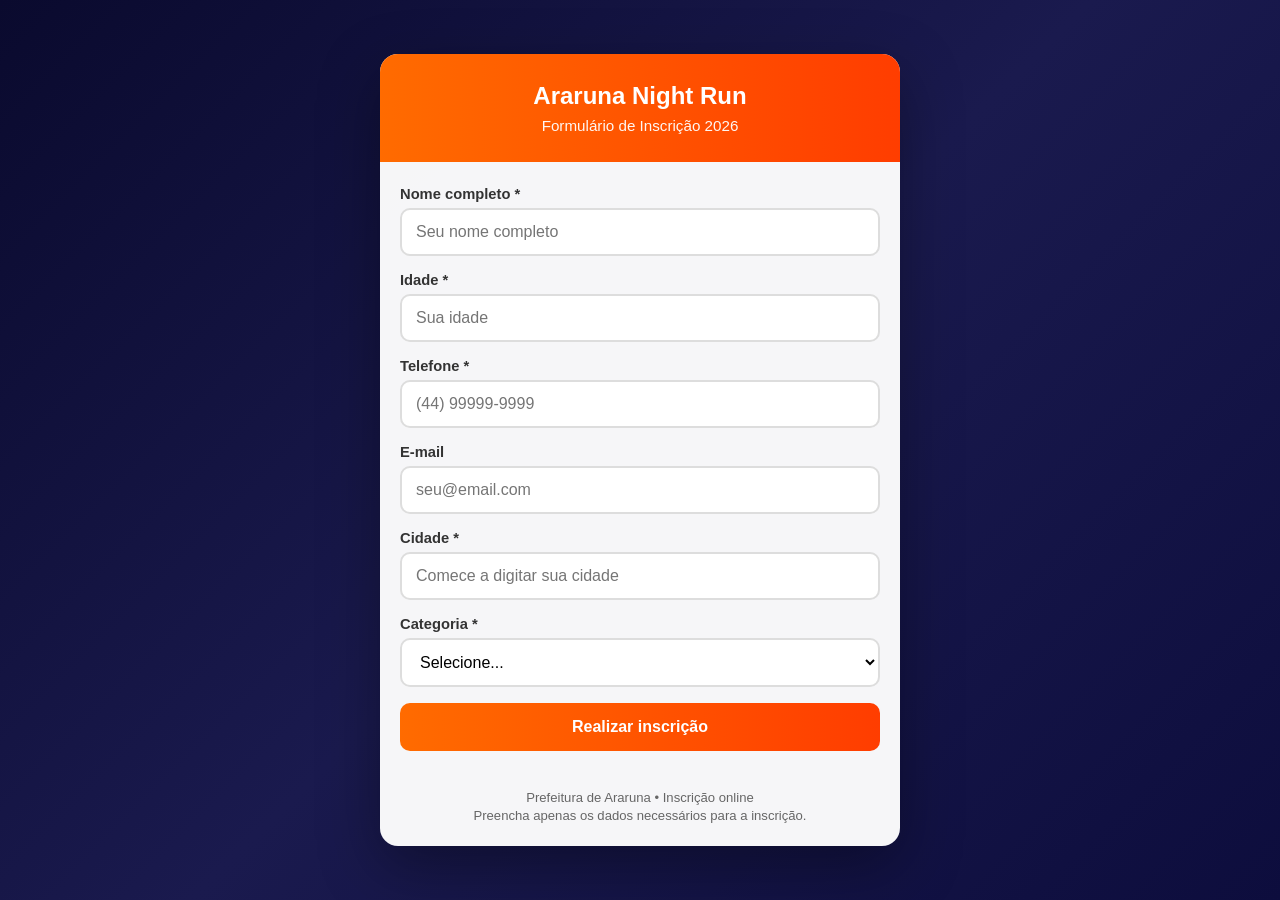
<file: index.html>
<!DOCTYPE html>
<html lang="pt-BR">
<head>
  <meta charset="UTF-8">
  <meta name="viewport" content="width=device-width, initial-scale=1.0">
  <title>Inscrição - Araruna Night Run 2026</title>
  <style>
    * { margin: 0; padding: 0; box-sizing: border-box; }

    body {
      font-family: 'Segoe UI', Tahoma, Geneva, Verdana, sans-serif;
      background: linear-gradient(135deg, #0a0a2e 0%, #1a1a4e 50%, #0d0d3d 100%);
      min-height: 100vh;
      display: flex;
      justify-content: center;
      align-items: center;
      padding: 16px;
    }

    .container {
      background: rgba(255,255,255,0.96);
      border-radius: 18px;
      width: 100%;
      max-width: 520px;
      box-shadow: 0 20px 60px rgba(0,0,0,0.35);
      overflow: hidden;
    }

    .header {
      background: linear-gradient(90deg, #ff6b00, #ff3d00);
      color: #fff;
      padding: 28px 20px;
      text-align: center;
    }

    .header h1 {
      font-size: 1.5rem;
      line-height: 1.2;
      margin-bottom: 6px;
    }

    .header p {
      font-size: 0.95rem;
      opacity: 0.95;
    }

    .form-body {
      padding: 24px 20px;
    }

    .form-group {
      margin-bottom: 16px;
    }

    label {
      display: block;
      margin-bottom: 6px;
      font-weight: 600;
      color: #333;
      font-size: 0.92rem;
    }

    input, select {
      width: 100%;
      padding: 13px 14px;
      border: 2px solid #ddd;
      border-radius: 10px;
      font-size: 1rem;
      background: #fff;
    }

    input:focus, select:focus {
      outline: none;
      border-color: #ff6b00;
    }

    button {
      width: 100%;
      padding: 15px;
      border: none;
      border-radius: 10px;
      background: linear-gradient(90deg, #ff6b00, #ff3d00);
      color: #fff;
      font-size: 1rem;
      font-weight: 700;
      cursor: pointer;
    }

    button:disabled {
      opacity: 0.7;
      cursor: wait;
    }

    .msg {
      margin-bottom: 16px;
      padding: 13px;
      border-radius: 10px;
      font-weight: 600;
      text-align: center;
      display: none;
    }

    .msg.success {
      display: block;
      background: #e8f5e9;
      color: #2e7d32;
      border: 1px solid #a5d6a7;
    }

    .msg.error {
      display: block;
      background: #ffebee;
      color: #c62828;
      border: 1px solid #ef9a9a;
    }

    .footer {
      text-align: center;
      padding: 14px 20px 20px;
      color: #666;
      font-size: 0.82rem;
      line-height: 1.4;
    }

    .hidden-bot-field {
      position: absolute !important;
      left: -9999px !important;
      top: -9999px !important;
      opacity: 0 !important;
      pointer-events: none !important;
      height: 0 !important;
      width: 0 !important;
      overflow: hidden !important;
    }

    @media (max-width: 480px) {
      .header h1 { font-size: 1.3rem; }
      .form-body { padding: 20px 16px; }
    }
  </style>
</head>
<body>
  <div class="container">
    <div class="header">
      <h1>Araruna Night Run</h1>
      <p>Formulário de Inscrição 2026</p>
    </div>

    <div class="form-body">
      <div id="msg" class="msg"></div>

      <form id="inscricaoForm" novalidate>
        <div class="form-group">
          <label for="nome">Nome completo *</label>
          <input type="text" id="nome" name="nome" required maxlength="120" placeholder="Seu nome completo">
        </div>

        <div class="form-group">
          <label for="idade">Idade *</label>
          <input type="number" id="idade" name="idade" required min="5" max="120" placeholder="Sua idade">
        </div>

        <div class="form-group">
          <label for="telefone">Telefone *</label>
          <input type="tel" id="telefone" name="telefone" required maxlength="16" placeholder="(44) 99999-9999">
        </div>

        <div class="form-group">
          <label for="email">E-mail</label>
          <input type="email" id="email" name="email" maxlength="120" placeholder="seu@email.com">
        </div>

        <div class="form-group">
          <label for="cidade">Cidade *</label>
          <input
            type="text"
            id="cidade"
            name="cidade"
            list="listaCidadesPR"
            required
            maxlength="80"
            placeholder="Comece a digitar sua cidade"
            autocomplete="off"
          >
          <datalist id="listaCidadesPR"></datalist>
        </div>

        <div class="form-group" id="outraCidadeBox" style="display:none;">
          <label for="outraCidade">Digite sua cidade *</label>
          <input
            type="text"
            id="outraCidade"
            name="outraCidade"
            maxlength="80"
            placeholder="Informe sua cidade"
          >
        </div>

        <div class="form-group">
          <label for="categoria">Categoria *</label>
          <select id="categoria" name="categoria" required>
            <option value="">Selecione...</option>
            <option value="5Km">5Km - Corrida</option>
            <option value="10Km">10Km - Corrida</option>
            <option value="Caminhada">Caminhada</option>
          </select>
        </div>

        <div class="hidden-bot-field" aria-hidden="true">
          <label for="website">Não preencha este campo</label>
          <input type="text" id="website" name="website" tabindex="-1" autocomplete="off">
        </div>

        <button type="submit" id="btnEnviar">Realizar inscrição</button>
      </form>
    </div>

    <div class="footer">
      Prefeitura de Araruna • Inscrição online<br>
      Preencha apenas os dados necessários para a inscrição.
    </div>
  </div>

  <script>
    const SCRIPT_URL = "https://script.google.com/macros/s/AKfycbx3M7i6AjV1IJLGN2XkqFpANedHOSxnp0v5_4KCUjthMB2NTzOktucoEFNOJ09CAAGP/exec";

    const form = document.getElementById("inscricaoForm");
    const msg = document.getElementById("msg");
    const btn = document.getElementById("btnEnviar");
    const telefone = document.getElementById("telefone");
    const cidadeInput = document.getElementById("cidade");
    const outraCidadeBox = document.getElementById("outraCidadeBox");
    const outraCidadeInput = document.getElementById("outraCidade");

    telefone.addEventListener("input", function (e) {
      let v = e.target.value.replace(/\D/g, "");
      if (v.length > 11) v = v.slice(0, 11);

      if (v.length > 6) {
        v = "(" + v.slice(0, 2) + ") " + v.slice(2, 7) + "-" + v.slice(7);
      } else if (v.length > 2) {
        v = "(" + v.slice(0, 2) + ") " + v.slice(2);
      } else if (v.length > 0) {
        v = "(" + v;
      }

      e.target.value = v;
    });

    cidadeInput.addEventListener("input", function () {
      const valor = this.value.trim();

      if (valor.toLowerCase() === "outro") {
        outraCidadeBox.style.display = "block";
        outraCidadeInput.required = true;
      } else {
        outraCidadeBox.style.display = "none";
        outraCidadeInput.required = false;
        outraCidadeInput.value = "";
      }
    });

    function mostrarMensagem(tipo, texto) {
      msg.className = "msg " + tipo;
      msg.textContent = texto;
    }

    function validarDados(dados) {
      if (!dados.nome || dados.nome.length < 3) {
        return "Informe um nome válido.";
      }

      const idadeNum = Number(dados.idade);
      if (!dados.idade || Number.isNaN(idadeNum) || idadeNum < 5 || idadeNum > 120) {
        return "Informe uma idade válida.";
      }

      const telefoneNumeros = dados.telefone.replace(/\D/g, "");
      if (telefoneNumeros.length < 10 || telefoneNumeros.length > 11) {
        return "Informe um telefone válido com DDD.";
      }

      if (dados.email && !/^[^\s@]+@[^\s@]+\.[^\s@]+$/.test(dados.email)) {
        return "Informe um e-mail válido.";
      }

      const cidadeEscolhida = dados.cidade.trim();
      const cidadeNaLista = cidadesPR.includes(cidadeEscolhida);

      if (!cidadeEscolhida) {
        return "Informe a cidade.";
      }

      if (!cidadeNaLista && cidadeEscolhida !== "Outro") {
        return 'Selecione uma cidade da lista. Se não encontrar, digite "Outro".';
      }

      if (cidadeEscolhida === "Outro" && (!dados.outraCidade || dados.outraCidade.trim().length < 2)) {
        return "Informe sua cidade no campo complementar.";
      }

      if (!dados.categoria) {
        return "Selecione uma categoria.";
      }

      return null;
    }

    form.addEventListener("submit", async function (e) {
      e.preventDefault();
      msg.className = "msg";
      msg.textContent = "";

      const dados = {
        nome: form.nome.value.trim(),
        idade: form.idade.value.trim(),
        telefone: form.telefone.value.trim(),
        email: form.email.value.trim(),
        cidade: form.cidade.value.trim(),
        outraCidade: outraCidadeInput.value.trim(),
        categoria: form.categoria.value.trim(),
        website: form.website.value.trim()
      };

      const erro = validarDados(dados);
      if (erro) {
        mostrarMensagem("error", erro);
        return;
      }

      if (dados.cidade === "Outro") {
        dados.cidade = dados.outraCidade;
      }

      btn.disabled = true;
      btn.textContent = "Enviando...";

      try {
        const resposta = await fetch(SCRIPT_URL, {
          method: "POST",
          headers: {
            "Content-Type": "text/plain;charset=utf-8"
          },
          body: JSON.stringify(dados)
        });

        const resultado = await resposta.json();

        if (resultado.ok) {
          mostrarMensagem("success", resultado.mensagem || "Inscrição realizada com sucesso!");
          form.reset();
          outraCidadeBox.style.display = "none";
          outraCidadeInput.required = false;
        } else {
          mostrarMensagem("error", resultado.mensagem || "Não foi possível enviar.");
        }
      } catch (erroRede) {
        mostrarMensagem("error", "Erro de conexão. Tente novamente em instantes.");
      } finally {
        btn.disabled = false;
        btn.textContent = "Realizar inscrição";
      }
    });
  </script>

  <script src="cidades-pr.js"></script>
  <script>
    const lista = document.getElementById("listaCidadesPR");

    cidadesPR.forEach(cidade => {
      const option = document.createElement("option");
      option.value = cidade;
      lista.appendChild(option);
    });
  </script>
</body>
</html>
</file>
